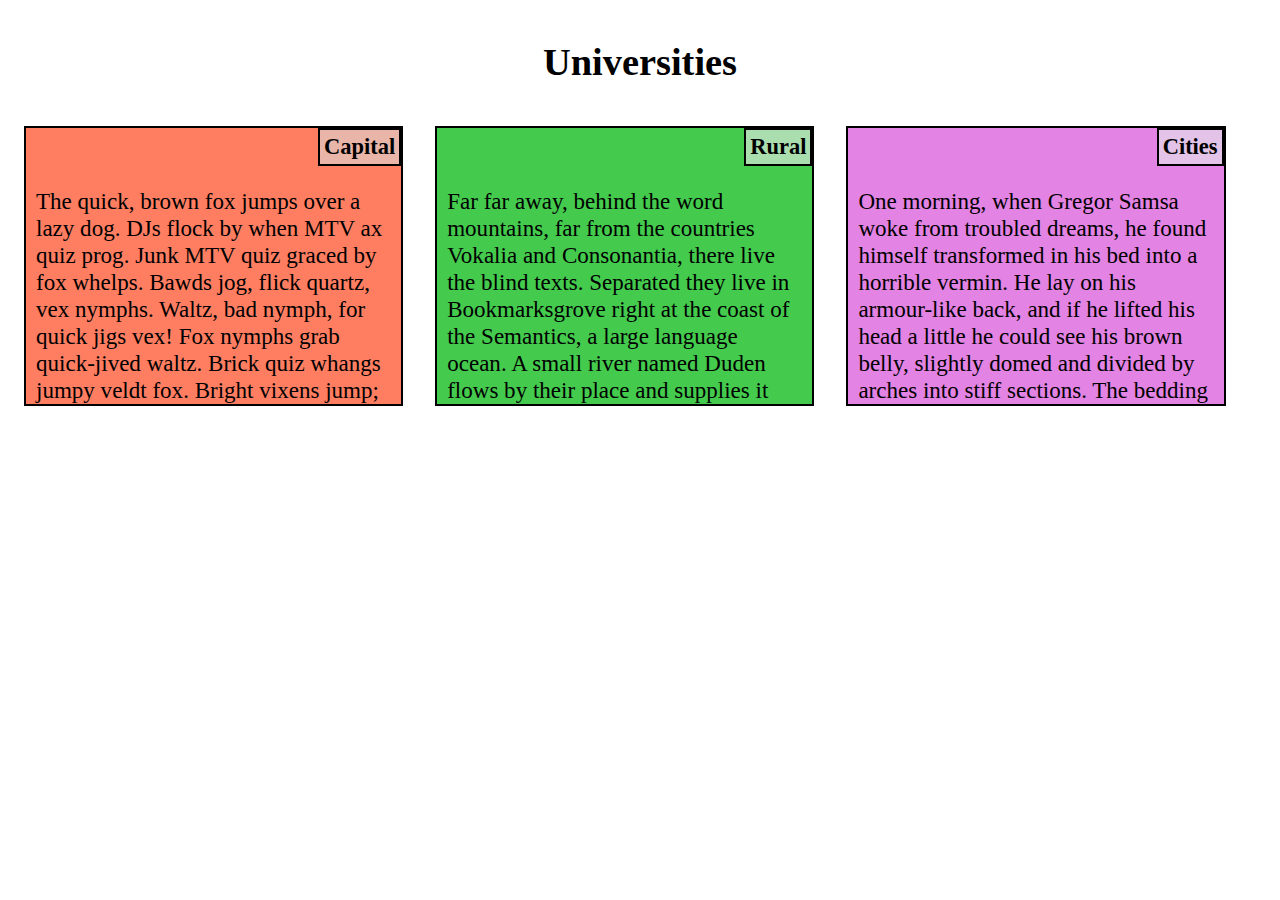
<file: Module/index.html>
<!DOCTYPE html>
<html lang="en">
<head>
	<link rel="stylesheet" type="text/css" href="col.css">
	<meta charset="utf-8">
	<meta name="viewport" content="width=device-width, initial-scale=1">
	<title>Coursera Assignment</title>
</head>

<body>
<h1>Universities</h1>

<div class="container">
   <div id="div1">
   	<h3>Capital</h3>
   	<p>The quick, brown fox jumps over a lazy dog. DJs flock by when MTV ax quiz prog. Junk MTV quiz graced by fox whelps. Bawds jog, flick quartz, vex nymphs. Waltz, bad nymph, for quick jigs vex! Fox nymphs grab quick-jived waltz. Brick quiz whangs jumpy veldt fox. Bright vixens jump; dozy fowl quack. Quick wafting zephyrs vex bold Jim. Quick zephyrs blow, vexing daft Jim. Sex-charged fop blew my junk TV quiz. How quickly daft jumping zebras vex. Two driven jocks help fax my big quiz.</p>
   </div>

   <div id="div2">
   	<h3>Rural</h3>
   	<p>Far far away, behind the word mountains, far from the countries Vokalia and Consonantia, there live the blind texts. Separated they live in Bookmarksgrove right at the coast of the Semantics, a large language ocean. A small river named Duden flows by their place and supplies it with the necessary regelialia. It is a paradisematic country, in which roasted parts of sentences fly into your mouth. Even the all-powerful Pointing has no control about the blind texts it is an almost unorthographic life One day however a small line of blind text by the name of Lorem Ipsum decided to leave for the far World of Grammar.</p>
   </div>

   <div id="div3">
   	<h3>Cities</h3>
   	<p>One morning, when Gregor Samsa woke from troubled dreams, he found himself transformed in his bed into a horrible vermin. He lay on his armour-like back, and if he lifted his head a little he could see his brown belly, slightly domed and divided by arches into stiff sections. The bedding was hardly able to cover it and seemed ready to slide off any moment. His many legs, pitifully thin compared with the size of the rest of him, waved about helplessly as he looked.</p>
   </div>
</div>


</body>
</html>
</file>
<file: Module/col.css>
body{
	font-family: Luminari;
	font-size: 120%;
}

*{
	box-sizing: border-box;
}


h1{
	text-align: center;
	margin-top :40px;
}

h3{
    float: right;
    position: relative;
    border: 2px solid black;
    padding: 4px;
    margin-top: 0;
}

div > div{
    border: 2px solid black;
	height: 280px;
    box-sizing: border-box;
    margin: 16px;
    overflow: hidden;
    float: left;
    position: relative;
    align-items: center;
}

p{
	margin: 10px;
	position: relative;
	clear: both;
	font-size: 120%;
}


@media (min-width: 992px){
	#div1, #div2, #div3 {
		width: 30%;
	}
}

@media (max-width: 991px) and (min-width: 768px){
	#div1, #div2 {
		width: 45.5%;
	}
}

@media (max-width: 767px){
	#div1, #div2, #div3{
		width: 96%;
	}
}

#div1 > h3 {
	background-color: #E9B5A9;
}

#div1 {
	background-color: #FF7E62;
}

#div2 {
	background-color: #44CB4E;
}

#div2 > h3 {
	background-color: #AADEAE;
}

#div3 {
	background-color: #E383E3 ;
}

#div3 > h3 {
    background-color: #E3C3E7;
}
</file>
